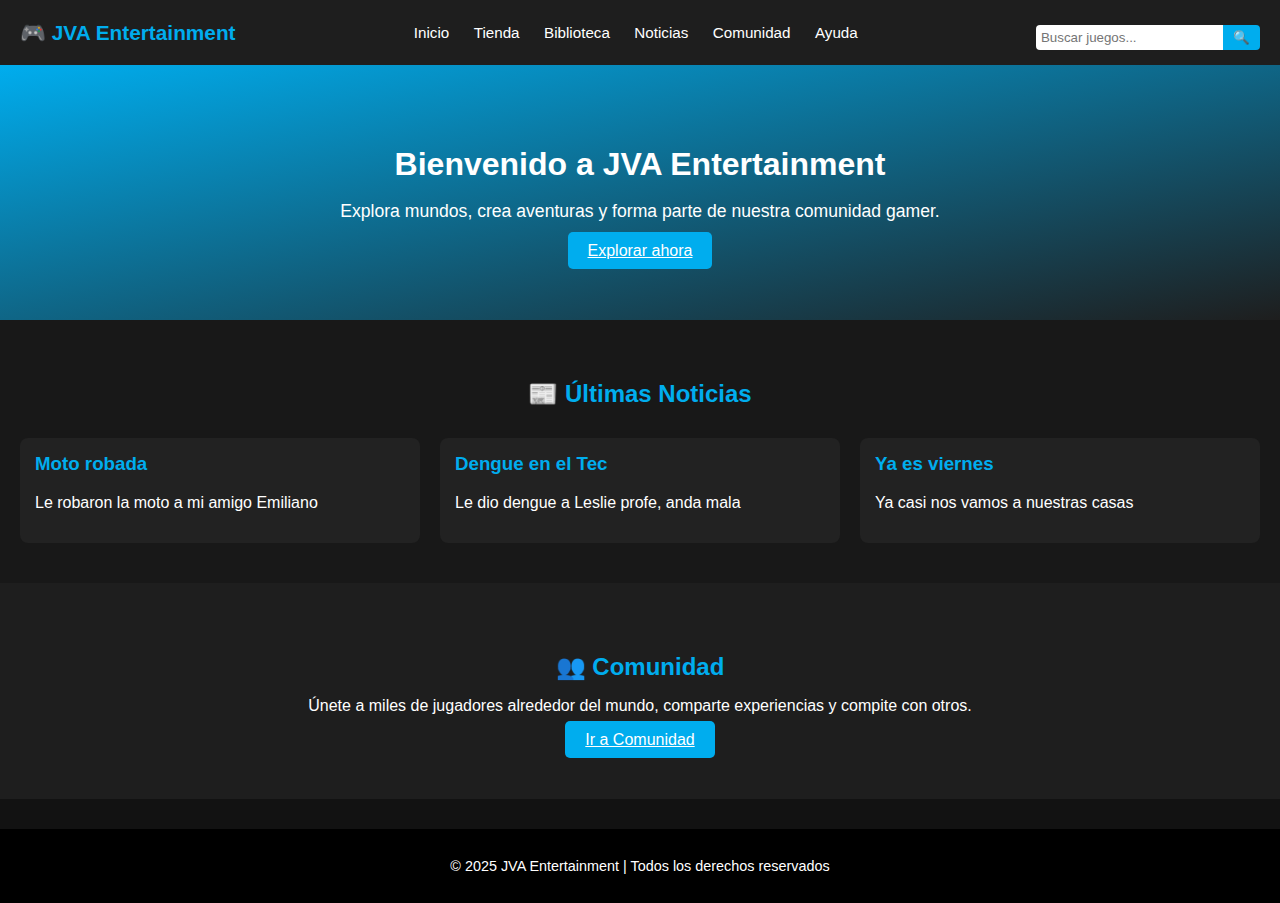
<file: index.html>
<!DOCTYPE html>
<html lang="es">
<head>
    <meta charset="UTF-8">
    <meta name="viewport" content="width=device-width, initial-scale=1.0">
    <title>JVA Entertainment</title>
    <link rel="stylesheet" href="style.css">
</head>
<body>
    <header>
        <div class="logo">🎮 JVA Entertainment</div>
        <nav>
            <a href="#">Inicio</a>
            <a href="tienda.html">Tienda</a>
            <a href="biblioteca.html">Biblioteca</a>
            <a href="noticias.html">Noticias</a>
            <a href="comunidad.html">Comunidad</a>
            <a href="ayuda.html">Ayuda</a>
        </nav>
        <div class="search-container">
            <input type="text" placeholder="Buscar juegos...">
            <button>🔍</button>
        </div>
    </header>

    <main>
        <section class="hero">
            <h1>Bienvenido a JVA Entertainment</h1>
            <p>Explora mundos, crea aventuras y forma parte de nuestra comunidad gamer.</p>
            <a href="tienda.html" class="hero-btn">Explorar ahora</a>

        </section>

        <section class="news">
            <h2>📰 Últimas Noticias</h2>
            <div class="news-grid">
                <article>
                    <h3>Moto robada</h3>
                    <p>Le robaron la moto a mi amigo Emiliano</p>
                </article>
                <article>
                    <h3>Dengue en el Tec</h3>
                    <p>Le dio dengue a Leslie profe, anda mala</p>
                </article>
                <article>
                    <h3>Ya es viernes</h3>
                    <p>Ya casi nos vamos a nuestras casas</p>
                </article>
            </div>
        </section>

        <section class="community">
            <h2>👥 Comunidad</h2>
            <p>Únete a miles de jugadores alrededor del mundo, comparte experiencias y compite con otros.</p>
            <a href="comunidad.html" class="hero-btn">Ir a Comunidad</a>

        </section>
    </main>

    <footer>
        <p>© 2025 JVA Entertainment | Todos los derechos reservados</p>
    </footer>
</body>
</html>
</file>
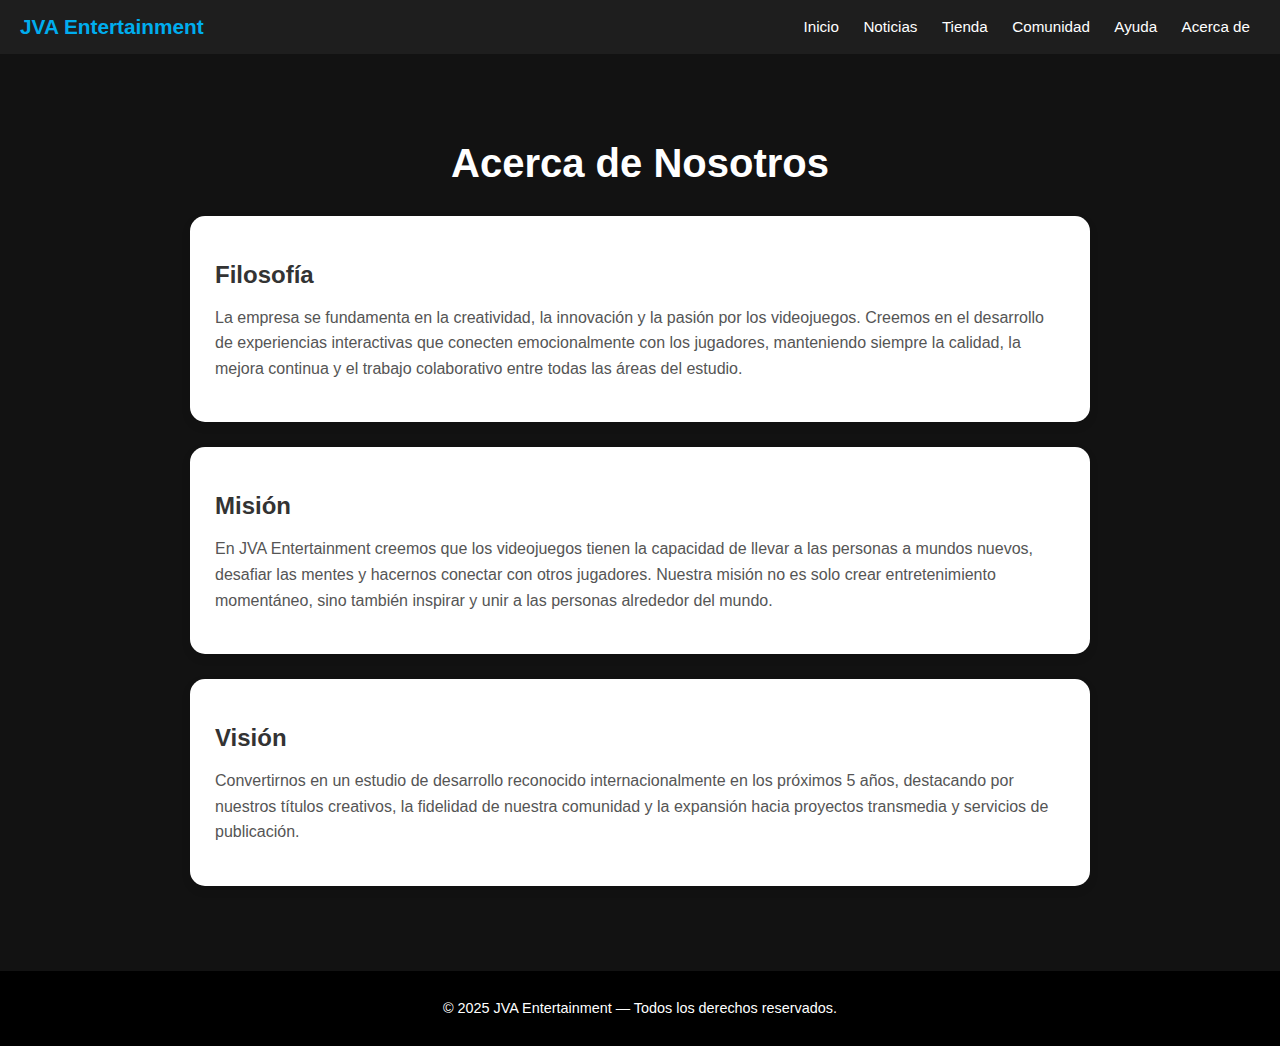
<file: acerca.html>
<!DOCTYPE html>
<html lang="es">
<head>
    <meta charset="UTF-8">
    <meta name="viewport" content="width=device-width, initial-scale=1.0">
    <title>Acerca de - JVA Entertainment</title>
    <link rel="stylesheet" href="style.css">
</head>

<body>

    <!-- ENCABEZADO -->
    <header>
        <div class="logo">JVA Entertainment</div>
        <nav>
            <a href="index.html">Inicio</a>
            <a href="noticias.html">Noticias</a>
            <a href="tienda.html">Tienda</a>
            <a href="comunidad.html">Comunidad</a>
            <a href="ayuda.html">Ayuda</a>
            <a href="acerca.html" class="active">Acerca de</a>
        </nav>
    </header>

    <!-- CONTENIDO PRINCIPAL -->
    <section class="about-container">
        <h1>Acerca de Nosotros</h1>

        <div class="about-card">
            <h2>Filosofía</h2>
            <p>
                La empresa se fundamenta en la creatividad, la innovación y la pasión por los videojuegos.
                Creemos en el desarrollo de experiencias interactivas que conecten emocionalmente con los
                jugadores, manteniendo siempre la calidad, la mejora continua y el trabajo colaborativo entre
                todas las áreas del estudio.
            </p>
        </div>

        <div class="about-card">
            <h2>Misión</h2>
            <p>
                En JVA Entertainment creemos que los videojuegos tienen la capacidad de llevar a las
                personas a mundos nuevos, desafiar las mentes y hacernos conectar con otros jugadores.
                Nuestra misión no es solo crear entretenimiento momentáneo, sino también inspirar y unir a
                las personas alrededor del mundo.
            </p>
        </div>

        <div class="about-card">
            <h2>Visión</h2>
            <p>
                Convertirnos en un estudio de desarrollo reconocido internacionalmente en los próximos 5
                años, destacando por nuestros títulos creativos, la fidelidad de nuestra comunidad y la
                expansión hacia proyectos transmedia y servicios de publicación.
            </p>
        </div>
    </section>

    <!-- PIE DE PÁGINA -->
    <footer>
        <p>© 2025 JVA Entertainment — Todos los derechos reservados.</p>
    </footer>

</body>
</html>
</file>
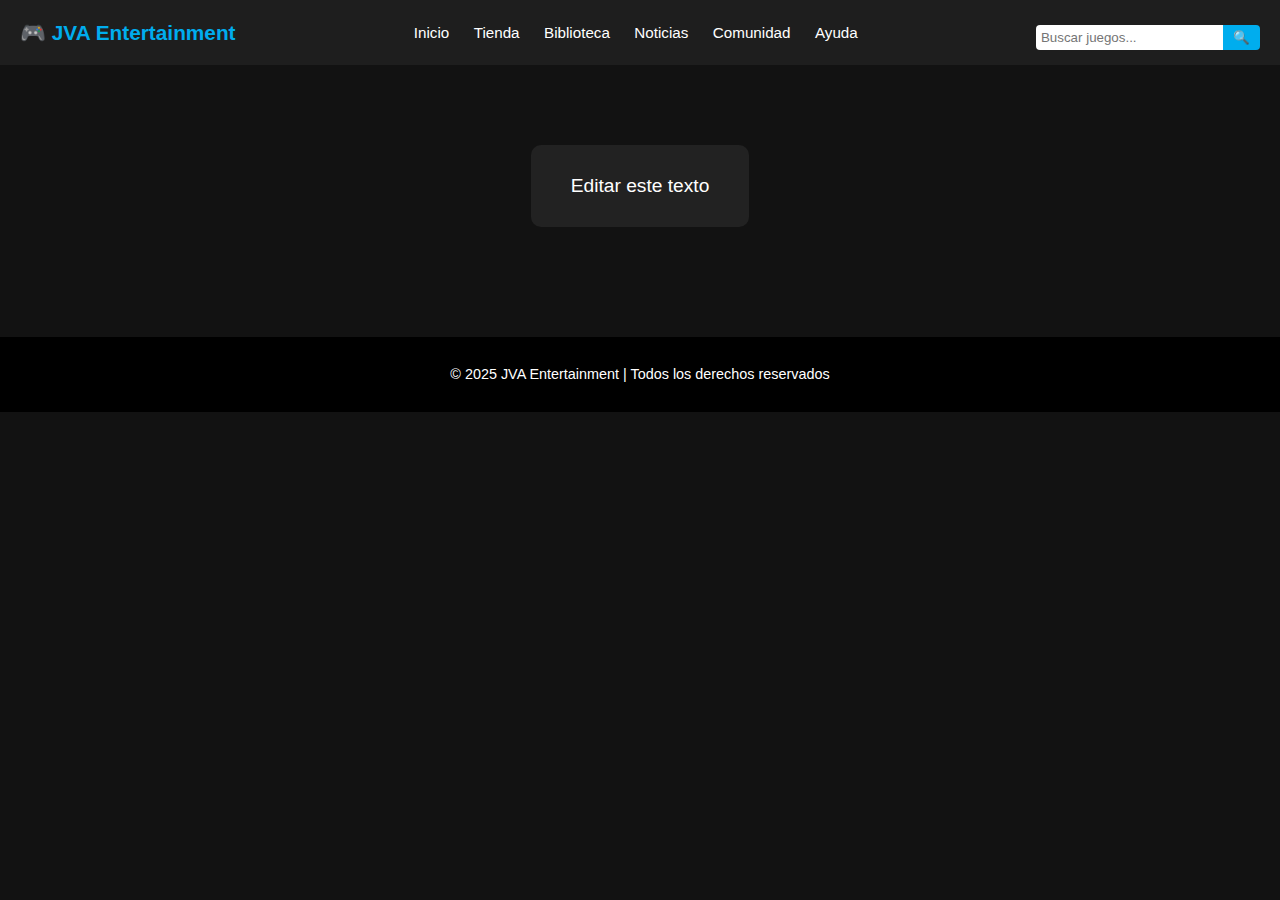
<file: Ayuda.html>
<!DOCTYPE html>
<html lang="es">
<head>
    <meta charset="UTF-8">
    <meta name="viewport" content="width=device-width, initial-scale=1.0">
    <title>Ayuda - JVA Entertainment</title>
    <link rel="stylesheet" href="style.css">
</head>
<body>
    <header>
        <div class="logo">🎮 JVA Entertainment</div>
        <nav>
            <a href="index.html">Inicio</a>
            <a href="tienda.html">Tienda</a>
            <a href="biblioteca.html">Biblioteca</a>
            <a href="noticias.html">Noticias</a>
            <a href="comunidad.html">Comunidad</a>
            <a href="ayuda.html" class="activo">Ayuda</a>
        </nav>
        <div class="search-container">
            <input type="text" placeholder="Buscar juegos...">
            <button>🔍</button>
        </div>
    </header>

    <main>
        <section class="content ayuda">
            <div class="help-box">
                Editar este texto
            </div>
        </section>
    </main>

    <footer>
        <p>© 2025 JVA Entertainment | Todos los derechos reservados</p>
    </footer>
</body>
</html>
</file>
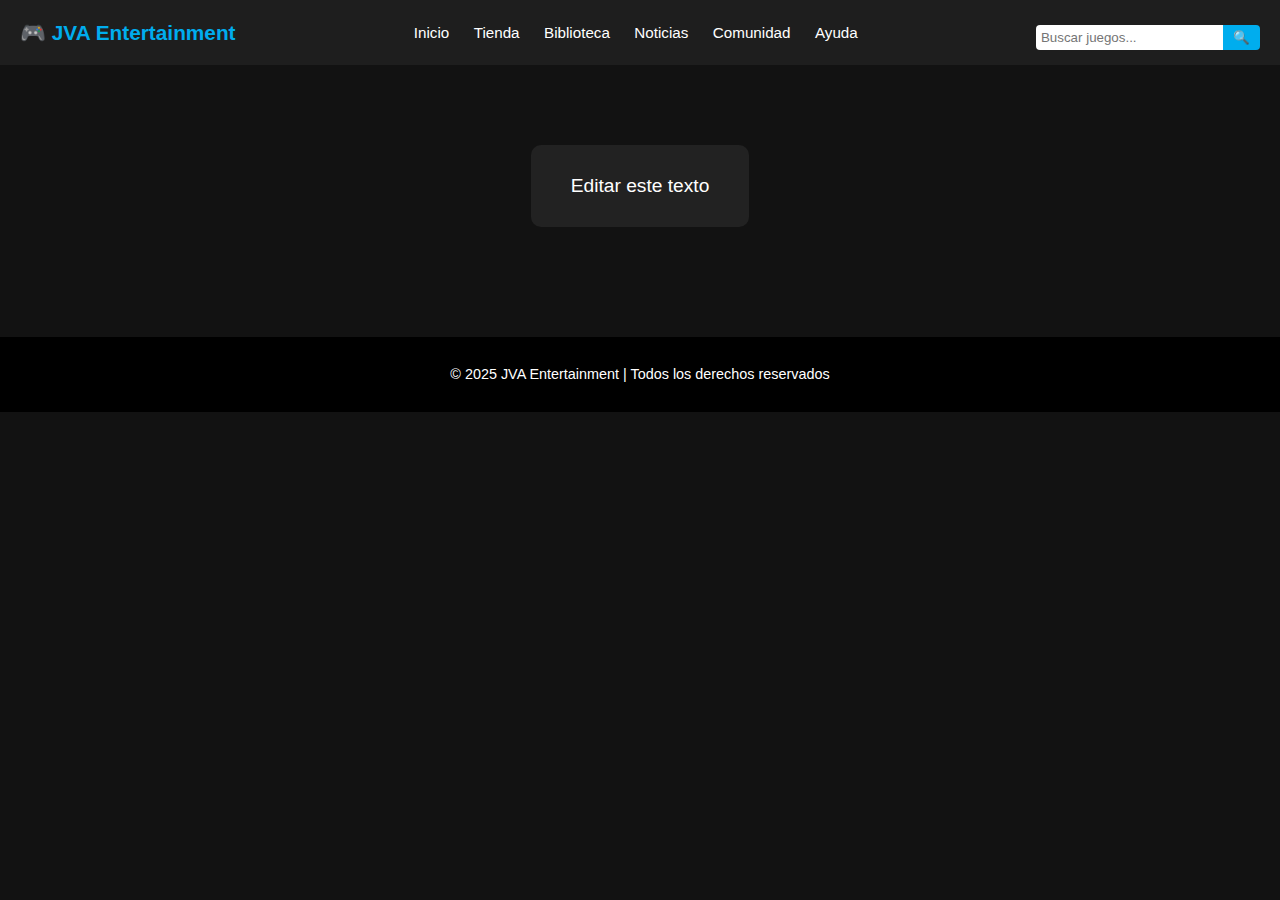
<file: ayuda.html>
<!DOCTYPE html>
<html lang="es">
<head>
    <meta charset="UTF-8">
    <meta name="viewport" content="width=device-width, initial-scale=1.0">
    <title>Ayuda - JVA Entertainment</title>
    <link rel="stylesheet" href="Style.css">
</head>
<body>
    <header>
        <div class="logo">🎮 JVA Entertainment</div>
        <nav>
            <a href="index.html">Inicio</a>
            <a href="tienda.html">Tienda</a>
            <a href="biblioteca.html">Biblioteca</a>
            <a href="noticias.html">Noticias</a>
            <a href="comunidad.html">Comunidad</a>
            <a href="ayuda.html" class="activo">Ayuda</a>
        </nav>
        <div class="search-container">
            <input type="text" placeholder="Buscar juegos...">
            <button>🔍</button>
        </div>
    </header>

    <main>
        <section class="content ayuda">
            <div class="help-box">
                Editar este texto
            </div>
        </section>
    </main>

    <footer>
        <p>© 2025 JVA Entertainment | Todos los derechos reservados</p>
    </footer>
</body>
</html>
</file>
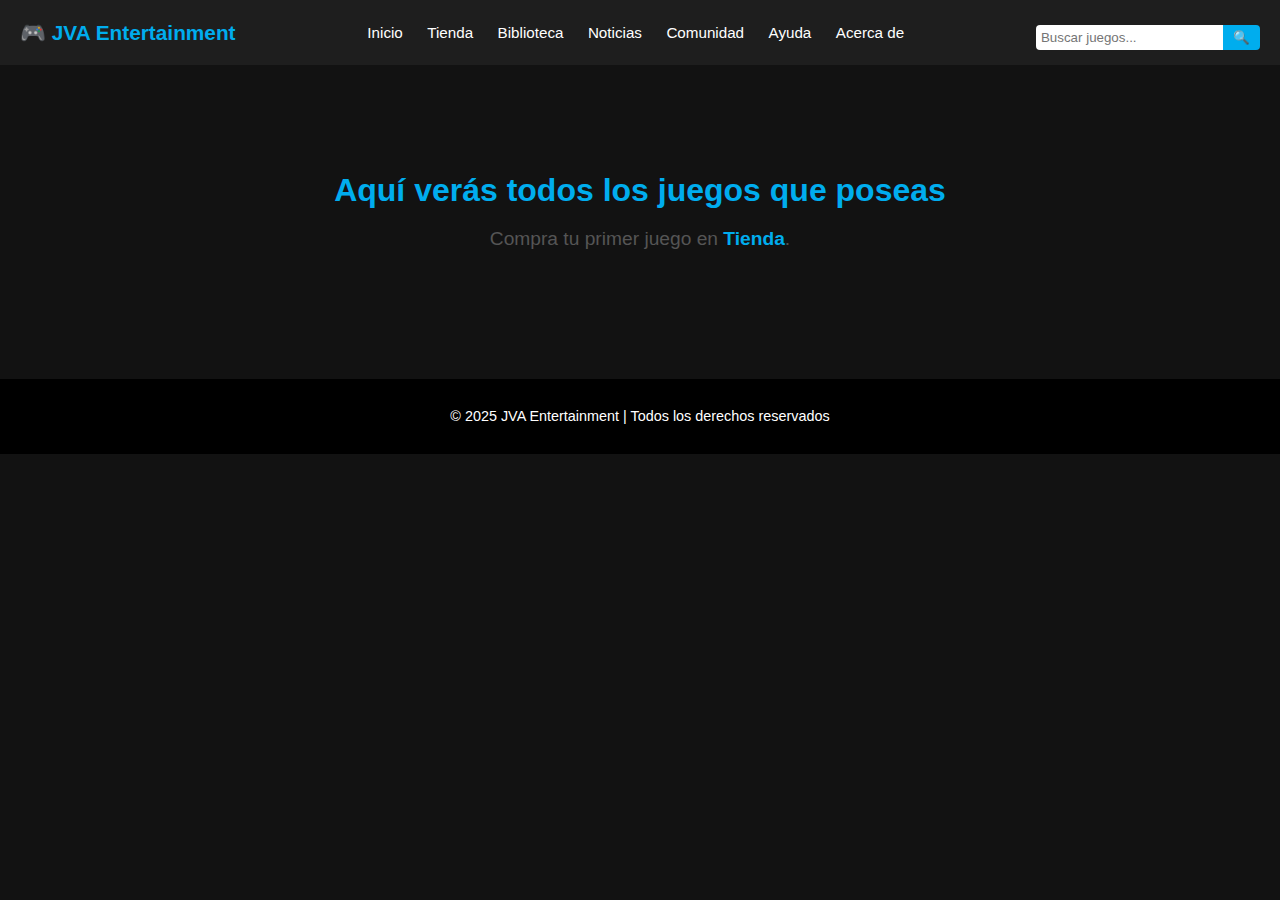
<file: biblioteca.html>
<!DOCTYPE html>
<html lang="es">
<head>
    <meta charset="UTF-8">
    <meta name="viewport" content="width=device-width, initial-scale=1.0">
    <title>Biblioteca - JVA Entertainment</title>
    <link rel="stylesheet" href="Style.css">
</head>
<body>
    <header>
        <div class="logo">🎮 JVA Entertainment</div>
        <nav>
            <a href="index.html">Inicio</a>
            <a href="tienda.html">Tienda</a>
            <a href="biblioteca.html" class="activo">Biblioteca</a>
            <a href="noticias.html">Noticias</a>
            <a href="comunidad.html">Comunidad</a>
            <a href="ayuda.html">Ayuda</a>
            <a href="acerca.html">Acerca de</a> 
            
        </nav>
        <div class="search-container">
            <input type="text" placeholder="Buscar juegos...">
            <button>🔍</button>
        </div>
    </header>

    <main>
        <section class="content">
            <h2>Aquí verás todos los juegos que poseas</h2>
            <p>Compra tu primer juego en <a href="tienda.html">Tienda</a>.</p>
        </section>
    </main>

    <footer>
        <p>© 2025 JVA Entertainment | Todos los derechos reservados</p>
    </footer>
</body>
</html>
</file>
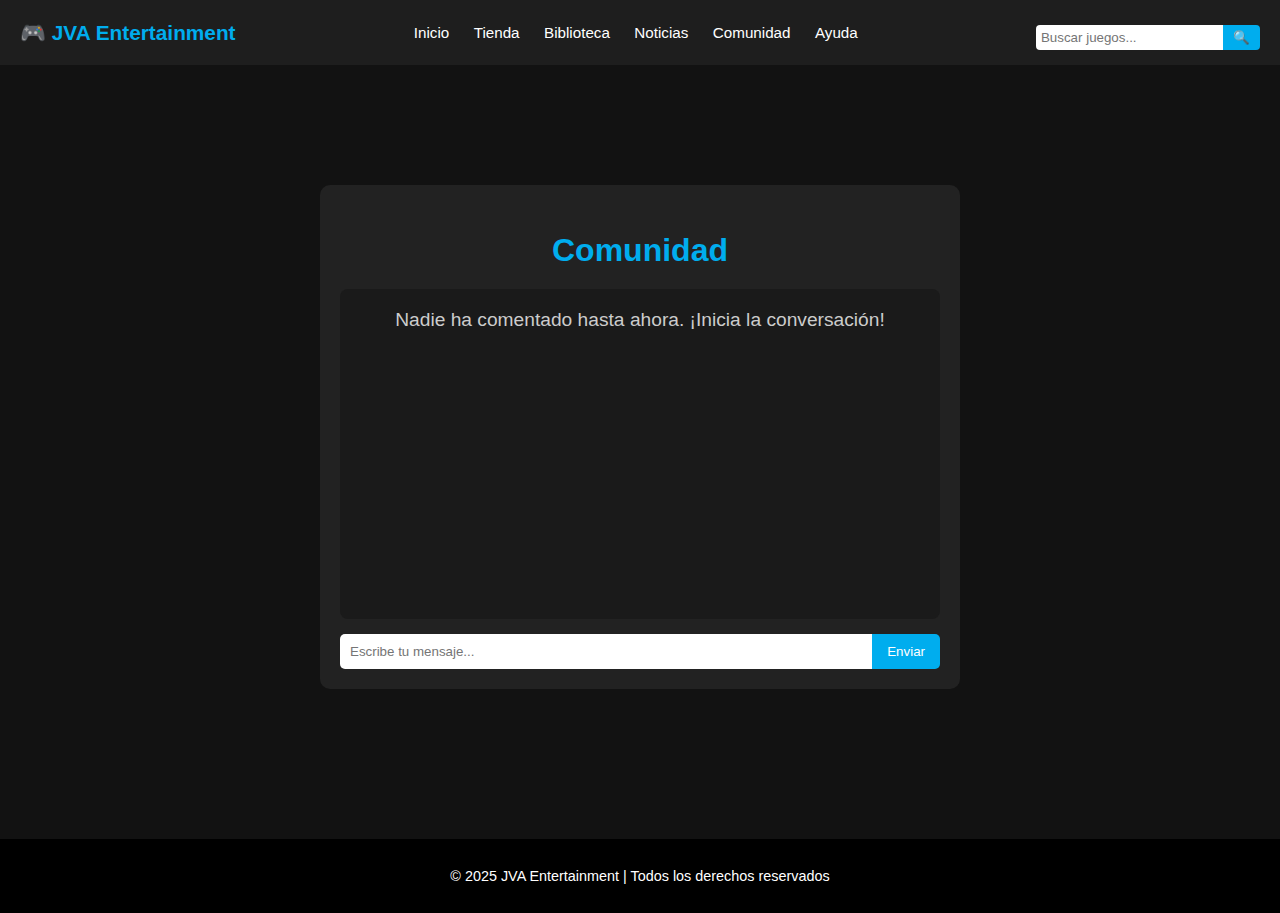
<file: Comunidad.html>
<!DOCTYPE html>
<html lang="es">
<head>
    <meta charset="UTF-8">
    <meta name="viewport" content="width=device-width, initial-scale=1.0">
    <title>Comunidad - JVA Entertainment</title>
    <link rel="stylesheet" href="style.css">
    <style>
        /* ======== Chat simulado ======== */
        .chat-container {
            max-width: 600px;
            margin: 40px auto;
            background-color: #222;
            padding: 20px;
            border-radius: 10px;
            color: #fff;
        }

        .chat-container h2 {
            color: #00adee;
            text-align: center;
            margin-bottom: 20px;
        }

        .chat-box {
            background-color: #1a1a1a;
            padding: 15px;
            border-radius: 8px;
            min-height: 150px;
            max-height: 400px;
            overflow-y: auto;
            margin-bottom: 15px;
        }

        .chat-box p {
            margin: 5px 0;
        }

        .chat-box .placeholder {
            font-size: 1.2rem;
            color: #ccc;
            text-align: center;
        }

        .chat-input {
            display: flex;
        }

        .chat-input input {
            flex: 1;
            padding: 10px;
            border-radius: 5px 0 0 5px;
            border: none;
            outline: none;
        }

        .chat-input button {
            padding: 10px 15px;
            border: none;
            background-color: #00adee;
            color: white;
            cursor: pointer;
            border-radius: 0 5px 5px 0;
        }

        .chat-input button:hover {
            background-color: #0090c8;
        }
    </style>
</head>
<body>
    <header>
        <div class="logo">🎮 JVA Entertainment</div>
        <nav>
            <a href="index.html">Inicio</a>
            <a href="tienda.html">Tienda</a>
            <a href="biblioteca.html">Biblioteca</a>
            <a href="noticias.html">Noticias</a>
            <a href="comunidad.html" class="activo">Comunidad</a>
            <a href="ayuda.html">Ayuda</a>
        </nav>
        <div class="search-container">
            <input type="text" placeholder="Buscar juegos...">
            <button>🔍</button>
        </div>
    </header>

    <main>
        <section class="content comunidad">
            <div class="chat-container">
                <h2>Comunidad</h2>
                <div class="chat-box" id="chatBox">
                    <p class="placeholder">Nadie ha comentado hasta ahora. ¡Inicia la conversación!</p>
                </div>
                <div class="chat-input">
                    <input type="text" id="chatInput" placeholder="Escribe tu mensaje...">
                    <button onclick="enviarMensaje()">Enviar</button>
                </div>
            </div>
        </section>
    </main>

    <footer>
        <p>© 2025 JVA Entertainment | Todos los derechos reservados</p>
    </footer>

    <script>
        const chatBox = document.getElementById('chatBox');
        const chatInput = document.getElementById('chatInput');

        function enviarMensaje() {
            const texto = chatInput.value.trim();
            if (texto === "") return;

            // Si está el placeholder, se elimina
            const placeholder = chatBox.querySelector('.placeholder');
            if (placeholder) {
                placeholder.remove();
            }

            const mensaje = document.createElement('p');
            mensaje.textContent = `usuario00: ${texto}`;
            chatBox.appendChild(mensaje);

            // Limpiar input y hacer scroll hacia abajo
            chatInput.value = "";
            chatBox.scrollTop = chatBox.scrollHeight;
        }

        // Permitir enviar con Enter
        chatInput.addEventListener('keypress', function(e) {
            if (e.key === 'Enter') {
                enviarMensaje();
            }
        });
    </script>
</body>
</html>
</file>
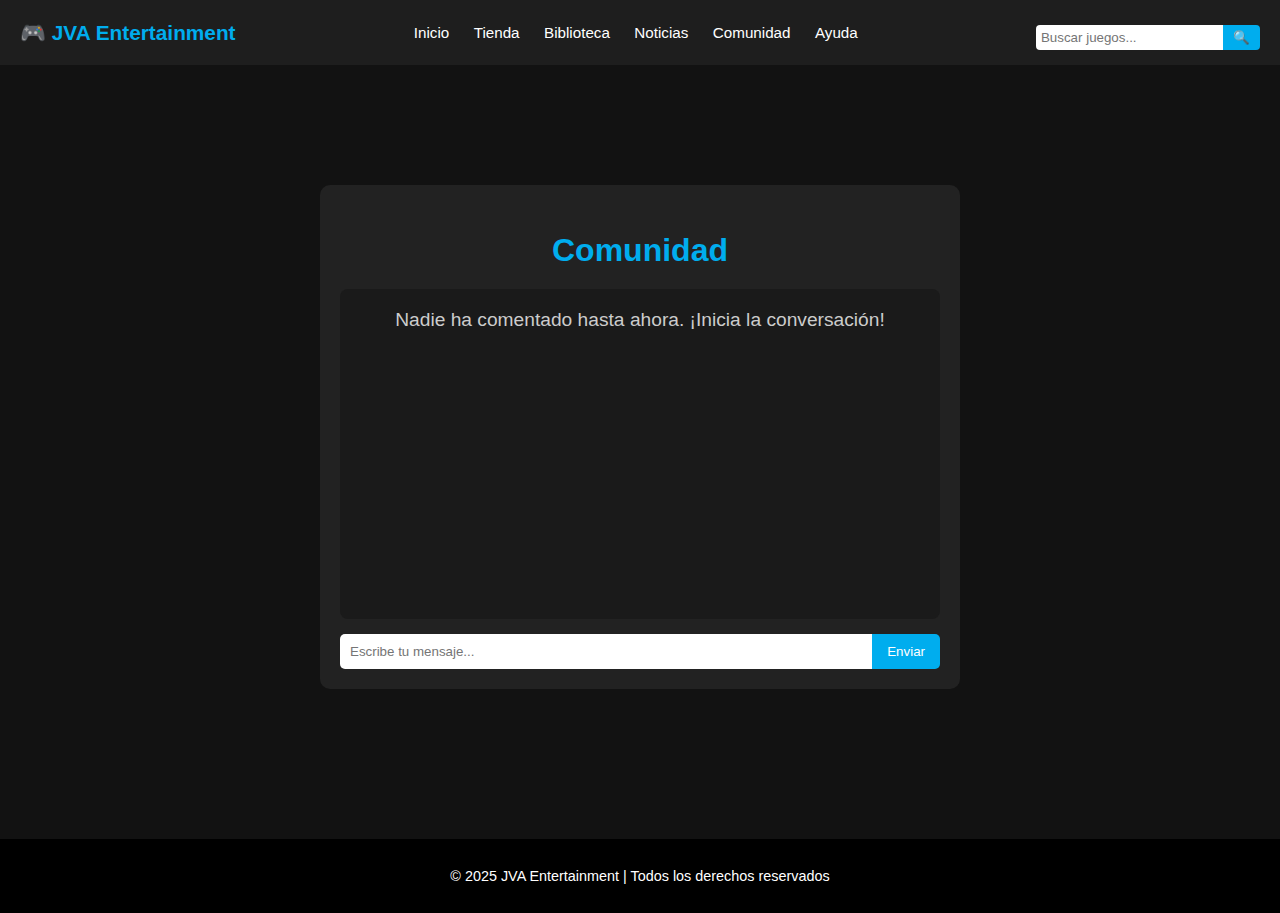
<file: comunidad.html>
<!DOCTYPE html>
<html lang="es">
<head>
    <meta charset="UTF-8">
    <meta name="viewport" content="width=device-width, initial-scale=1.0">
    <title>Comunidad - JVA Entertainment</title>
    <link rel="stylesheet" href="Style.css">
    <style>
        /* ======== Chat simulado ======== */
        .chat-container {
            max-width: 600px;
            margin: 40px auto;
            background-color: #222;
            padding: 20px;
            border-radius: 10px;
            color: #fff;
        }

        .chat-container h2 {
            color: #00adee;
            text-align: center;
            margin-bottom: 20px;
        }

        .chat-box {
            background-color: #1a1a1a;
            padding: 15px;
            border-radius: 8px;
            min-height: 150px;
            max-height: 400px;
            overflow-y: auto;
            margin-bottom: 15px;
        }

        .chat-box p {
            margin: 5px 0;
        }

        .chat-box .placeholder {
            font-size: 1.2rem;
            color: #ccc;
            text-align: center;
        }

        .chat-input {
            display: flex;
        }

        .chat-input input {
            flex: 1;
            padding: 10px;
            border-radius: 5px 0 0 5px;
            border: none;
            outline: none;
        }

        .chat-input button {
            padding: 10px 15px;
            border: none;
            background-color: #00adee;
            color: white;
            cursor: pointer;
            border-radius: 0 5px 5px 0;
        }

        .chat-input button:hover {
            background-color: #0090c8;
        }
    </style>
</head>
<body>
    <header>
        <div class="logo">🎮 JVA Entertainment</div>
        <nav>
            <a href="index.html">Inicio</a>
            <a href="tienda.html">Tienda</a>
            <a href="biblioteca.html">Biblioteca</a>
            <a href="noticias.html">Noticias</a>
            <a href="comunidad.html" class="activo">Comunidad</a>
            <a href="ayuda.html">Ayuda</a>
        </nav>
        <div class="search-container">
            <input type="text" placeholder="Buscar juegos...">
            <button>🔍</button>
        </div>
    </header>

    <main>
        <section class="content comunidad">
            <div class="chat-container">
                <h2>Comunidad</h2>
                <div class="chat-box" id="chatBox">
                    <p class="placeholder">Nadie ha comentado hasta ahora. ¡Inicia la conversación!</p>
                </div>
                <div class="chat-input">
                    <input type="text" id="chatInput" placeholder="Escribe tu mensaje...">
                    <button onclick="enviarMensaje()">Enviar</button>
                </div>
            </div>
        </section>
    </main>

    <footer>
        <p>© 2025 JVA Entertainment | Todos los derechos reservados</p>
    </footer>

    <script>
        const chatBox = document.getElementById('chatBox');
        const chatInput = document.getElementById('chatInput');

        function enviarMensaje() {
            const texto = chatInput.value.trim();
            if (texto === "") return;

            // Si está el placeholder, se elimina
            const placeholder = chatBox.querySelector('.placeholder');
            if (placeholder) {
                placeholder.remove();
            }

            const mensaje = document.createElement('p');
            mensaje.textContent = `usuario00: ${texto}`;
            chatBox.appendChild(mensaje);

            // Limpiar input y hacer scroll hacia abajo
            chatInput.value = "";
            chatBox.scrollTop = chatBox.scrollHeight;
        }

        // Permitir enviar con Enter
        chatInput.addEventListener('keypress', function(e) {
            if (e.key === 'Enter') {
                enviarMensaje();
            }
        });
    </script>
</body>
</html>
</file>
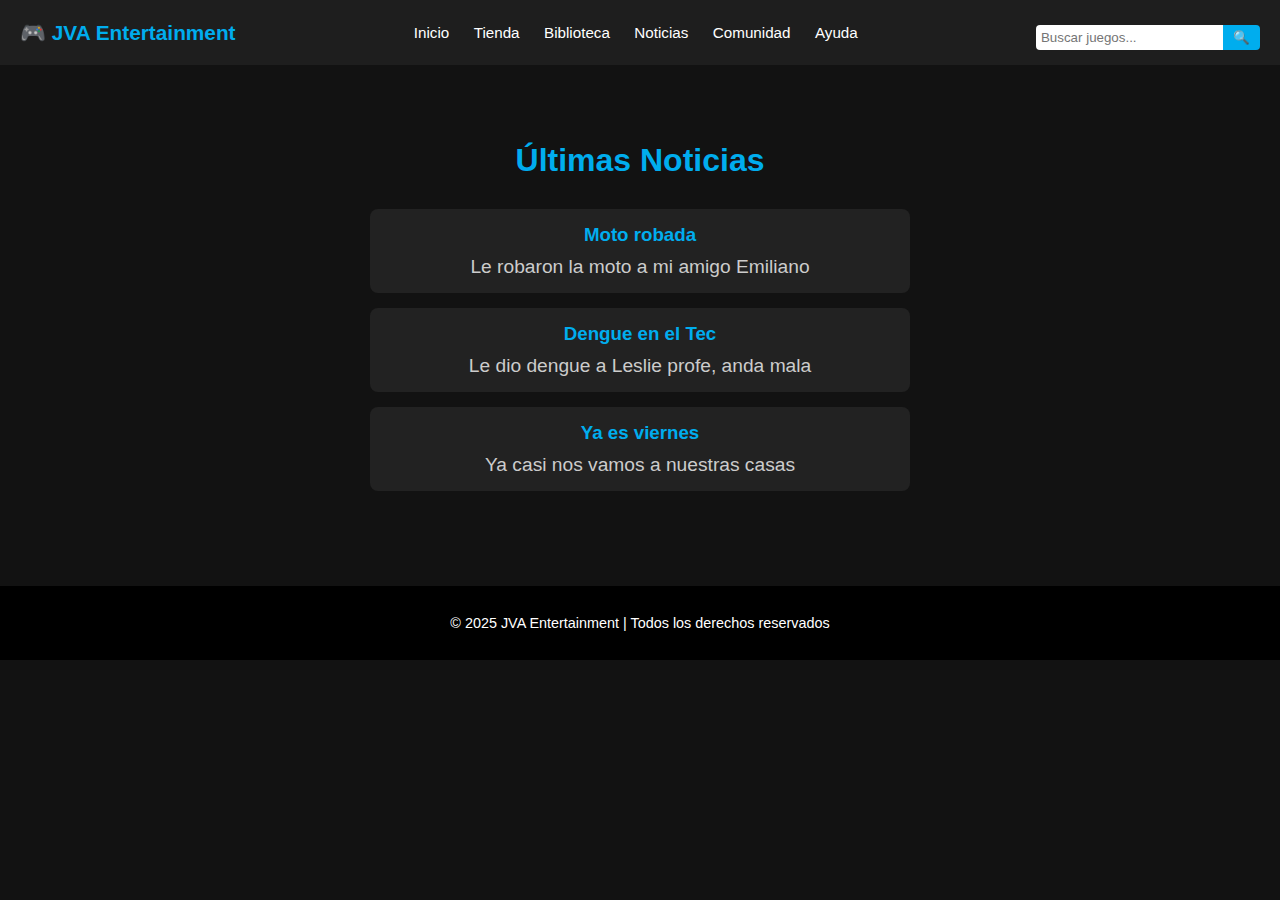
<file: Noticias.html>
<!DOCTYPE html>
<html lang="es">
<head>
    <meta charset="UTF-8">
    <meta name="viewport" content="width=device-width, initial-scale=1.0">
    <title>Noticias - JVA Entertainment</title>
    <link rel="stylesheet" href="Style.css">
</head>
<body>
    <header>
        <div class="logo">🎮 JVA Entertainment</div>
        <nav>
            <a href="index.html">Inicio</a>
            <a href="tienda.html">Tienda</a>
            <a href="biblioteca.html">Biblioteca</a>
            <a href="noticias.html" class="activo">Noticias</a>
            <a href="comunidad.html">Comunidad</a>
            <a href="ayuda.html">Ayuda</a>
        </nav>
        <div class="search-container">
            <input type="text" placeholder="Buscar juegos...">
            <button>🔍</button>
        </div>
    </header>

    <main>
        <section class="content noticias">
            <h2>Últimas Noticias</h2>
            <div class="noticia">
                <h3>Moto robada</h3>
                <p>Le robaron la moto a mi amigo Emiliano</p>
            </div>
            <div class="noticia">
                <h3>Dengue en el Tec</h3>
                <p>Le dio dengue a Leslie profe, anda mala</p>
            </div>
            <div class="noticia">
                <h3>Ya es viernes</h3>
                <p>Ya casi nos vamos a nuestras casas</p>
            </div>
        </section>
    </main>

    <footer>
        <p>© 2025 JVA Entertainment | Todos los derechos reservados</p>
    </footer>
</body>
</html>
</file>
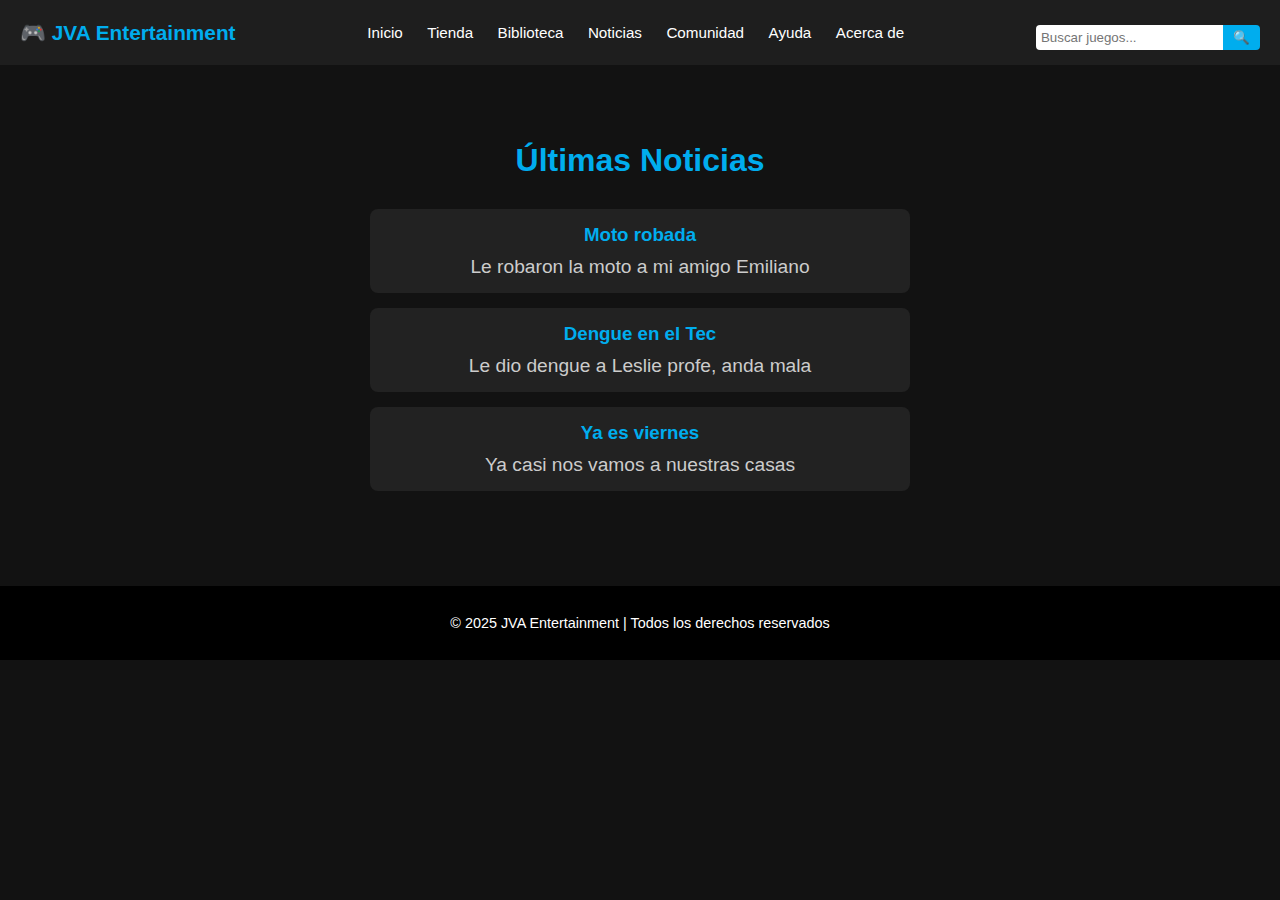
<file: noticias.html>
<!DOCTYPE html>
<html lang="es">
<head>
    <meta charset="UTF-8">
    <meta name="viewport" content="width=device-width, initial-scale=1.0">
    <title>Noticias - JVA Entertainment</title>
    <link rel="stylesheet" href="Style.css">
</head>
<body>
    <header>
        <div class="logo">🎮 JVA Entertainment</div>
        <nav>
            <a href="index.html">Inicio</a>
            <a href="tienda.html">Tienda</a>
            <a href="biblioteca.html">Biblioteca</a>
            <a href="noticias.html" class="activo">Noticias</a>
            <a href="comunidad.html">Comunidad</a>
            <a href="ayuda.html">Ayuda</a>
            <a href="acerca.html">Acerca de</a> 
            
        </nav>
        <div class="search-container">
            <input type="text" placeholder="Buscar juegos...">
            <button>🔍</button>
        </div>
    </header>

    <main>
        <section class="content noticias">
            <h2>Últimas Noticias</h2>
            <div class="noticia">
                <h3>Moto robada</h3>
                <p>Le robaron la moto a mi amigo Emiliano</p>
            </div>
            <div class="noticia">
                <h3>Dengue en el Tec</h3>
                <p>Le dio dengue a Leslie profe, anda mala</p>
            </div>
            <div class="noticia">
                <h3>Ya es viernes</h3>
                <p>Ya casi nos vamos a nuestras casas</p>
            </div>
        </section>
    </main>

    <footer>
        <p>© 2025 JVA Entertainment | Todos los derechos reservados</p>
    </footer>
</body>
</html>
</file>
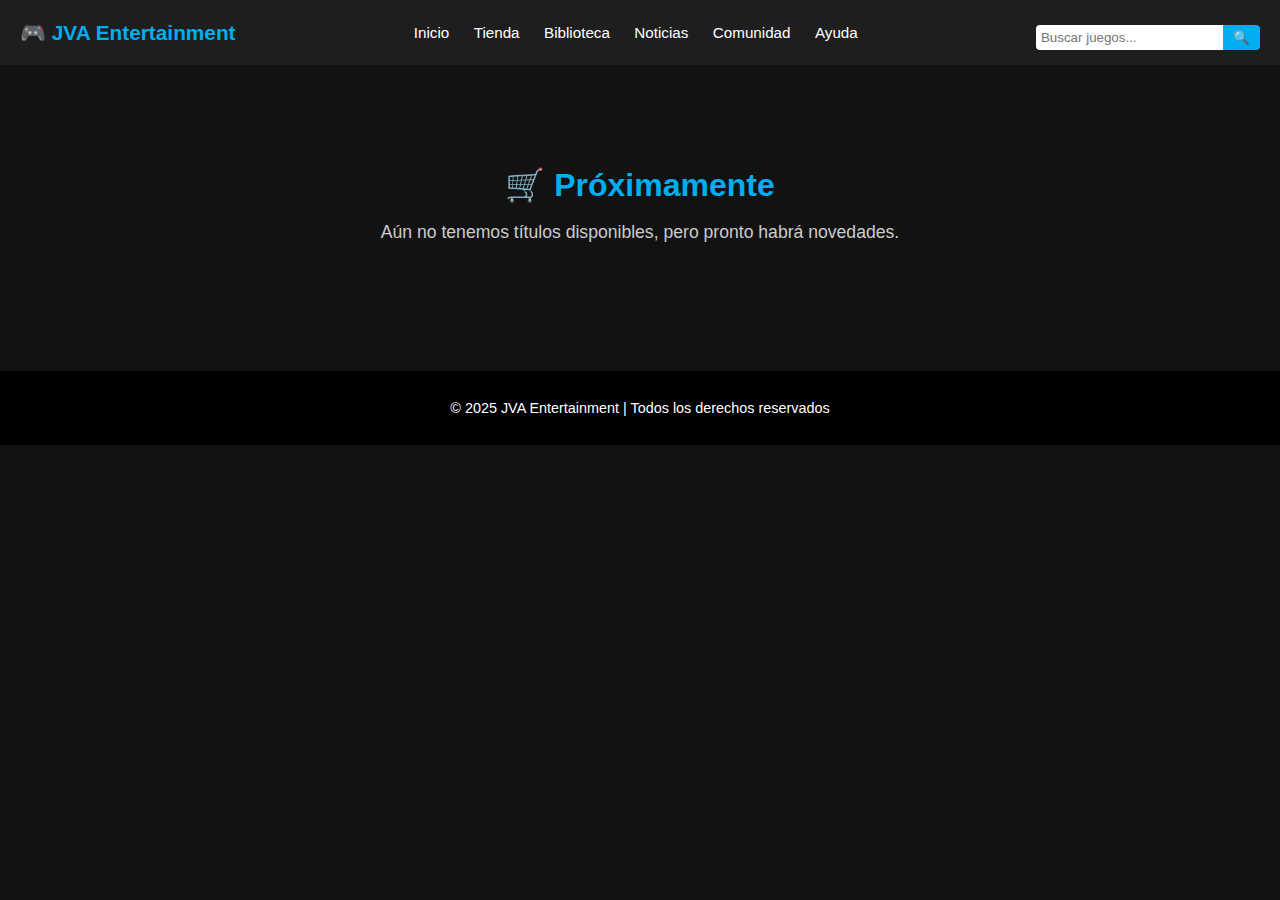
<file: tienda.html>
<!DOCTYPE html>
<html lang="es">
<head>
    <meta charset="UTF-8">
    <meta name="viewport" content="width=device-width, initial-scale=1.0">
    <title>Tienda - JVA Entertainment</title>
    <link rel="stylesheet" href="style.css">
</head>
<body>
    <header>
        <div class="logo">🎮 JVA Entertainment</div>
        <nav>
            <a href="index.html">Inicio</a>
            <a href="tienda.html" class="activo">Tienda</a>
            <a href="biblioteca.html">Biblioteca</a>
            <a href="noticias.html">Noticias</a>
            <a href="comunidad.html">Comunidad</a>
            <a href="ayuda.html">Ayuda</a>
        </nav>
        <div class="search-container">
            <input type="text" placeholder="Buscar juegos...">
            <button>🔍</button>
        </div>
    </header>

    <main>
        <section class="tienda">
            <h1>🛒 Próximamente</h1>
            <p>Aún no tenemos títulos disponibles, pero pronto habrá novedades.</p>
        </section>
    </main>

    <footer>
        <p>© 2025 JVA Entertainment | Todos los derechos reservados</p>
    </footer>
</body>
</html>
</file>
<file: style.css>
/* ======== Estilos generales ======== */
body {
    font-family: 'Segoe UI', Tahoma, sans-serif;
    margin: 0;
    padding: 0;
    background-color: #121212;
    color: #ffffff;
}

/* ======== Header ======== */
header {
    display: flex;
    justify-content: space-between;
    align-items: center;
    background-color: #1e1e1e;
    padding: 15px 20px;
    flex-wrap: wrap;
}

.logo {
    font-size: 1.3rem;
    font-weight: bold;
    color: #00adee;
}

nav a {
    color: white;
    text-decoration: none;
    margin: 0 10px;
    font-size: 0.95rem;
    transition: color 0.2s;
}

nav a:hover {
    color: #00adee;
}

.search-container {
    display: flex;
    align-items: center;
    margin-top: 10px;
}

.search-container input {
    padding: 5px;
    border: none;
    border-radius: 4px 0 0 4px;
    outline: none;
}

.search-container button {
    padding: 5px 10px;
    border: none;
    background-color: #00adee;
    color: white;
    cursor: pointer;
    border-radius: 0 4px 4px 0;
}

.search-container button:hover {
    background-color: #0090c8;
}

/* ======== Hero ======== */
.hero {
    text-align: center;
    padding: 60px 20px;
    background: linear-gradient(to bottom right, #00adee, #1e1e1e);
}

.hero h1 {
    font-size: 2rem;
    margin-bottom: 10px;
}

.hero p {
    font-size: 1.1rem;
    margin-bottom: 20px;
}

.hero-btn {
    padding: 10px 20px;
    font-size: 1rem;
    background-color: #00adee;
    border: none;
    color: white;
    cursor: pointer;
    border-radius: 5px;
}

.hero-btn:hover {
    background-color: #0090c8;
}

/* ======== Noticias ======== */
.news {
    padding: 40px 20px;
    background-color: #181818;
}

.news h2 {
    text-align: center;
    margin-bottom: 30px;
    color: #00adee;
}

.news-grid {
    display: grid;
    grid-template-columns: repeat(auto-fit, minmax(250px, 1fr));
    gap: 20px;
}

.news-grid article {
    background-color: #222;
    padding: 15px;
    border-radius: 8px;
    transition: transform 0.2s;
}

.news-grid article:hover {
    transform: scale(1.03);
}

.news-grid h3 {
    margin-top: 0;
    color: #00adee;
}

/* ======== Comunidad ======== */
.community {
    padding: 50px 20px;
    text-align: center;
    background-color: #1e1e1e;
}

.community h2 {
    color: #00adee;
    margin-bottom: 15px;
}

.community-btn {
    padding: 10px 20px;
    background-color: #00adee;
    border: none;
    color: white;
    font-size: 1rem;
    cursor: pointer;
    border-radius: 5px;
    margin-top: 10px;
}

.community-btn:hover {
    background-color: #0090c8;
}

/* ======== Footer ======== */
footer {
    background-color: #000;
    text-align: center;
    padding: 15px;
    font-size: 0.9rem;
    margin-top: 30px;
}
/* … aquí está todo lo que ya tenías antes … */

/* ======== Tienda ======== */
.tienda {
    text-align: center;
    padding: 80px 20px;
}

.tienda h1 {
    font-size: 2rem;
    color: #00adee;
    margin-bottom: 10px;
}

.tienda p {
    font-size: 1.1rem;
    color: #ccc;
}
/* ======== Biblioteca ======== */
.content {
    text-align: center;  /* Centra todo el contenido dentro de la sección */
    padding: 80px 20px;  /* Espaciado arriba y abajo */
}

.content h2 {
    font-size: 2rem;
    color: #00adee;      /* Azul similar al tema principal */
    margin-bottom: 15px;
}

.content p {
    font-size: 1.2rem;
    color: #555;
}

.content a {
    color: #00adee;      /* Azul para el enlace */
    font-weight: bold;
    text-decoration: none;
}

.content a:hover {
    text-decoration: underline;
    color: #007bb5;      /* Azul más oscuro al pasar el mouse */
}

/* ======== Noticias ======== */
.noticias {
    text-align: center;
    padding: 50px 20px;
}

.noticias h2 {
    font-size: 2rem;
    color: #00adee;
    margin-bottom: 30px;
}

.noticia {
    background-color: #222;
    color: #fff;
    margin: 15px auto;
    padding: 15px 20px;
    border-radius: 8px;
    max-width: 500px;
    transition: transform 0.2s;
}

.noticia:hover {
    transform: scale(1.03);
}

.noticia h3 {
    margin: 0 0 10px 0;
    color: #00adee;
}

.noticia p {
    margin: 0;
    color: #ccc;
}

/* ======== Chat simulado (corregido) ======== */
.chat-box {
    background-color: #1a1a1a;
    padding: 15px;
    border-radius: 8px;
    height: 300px;         /* Altura fija */
    overflow-y: auto;      /* Scroll interno si hay muchos mensajes */
    margin-bottom: 15px;
}

/* ======== Ayuda ======== */
.ayuda {
    text-align: center;
    padding: 80px 20px;
}

.help-box {
    display: inline-block;
    background-color: #222;
    color: #fff;
    padding: 30px 40px;
    border-radius: 10px;
    font-size: 1.2rem;
}

/* ---- ACERCA DE ---- */
.about-container {
    max-width: 900px;
    margin: 40px auto;
    padding: 20px;
    text-align: center;
}

.about-container h1 {
    font-size: 2.5rem;
    margin-bottom: 30px;
}

.about-card {
    background: #ffffff;
    padding: 25px;
    margin-bottom: 25px;
    border-radius: 15px;
    box-shadow: 0 4px 10px rgba(0,0,0,0.1);
    text-align: left;
}

.about-card h2 {
    margin-bottom: 10px;
    color: #333;
}

.about-card p {
    line-height: 1.6rem;
    color: #555;
}

/* ----- Estilo para la página Acerca de ----- */

.acerca-container {
    max-width: 900px;
    margin: 120px auto 40px;
    padding: 20px;
    background: #ffffff10;
    backdrop-filter: blur(6px);
    border-radius: 12px;
    box-shadow: 0 0 10px #00000030;
    color: white;
}

.acerca-container h1 {
    text-align: center;
    font-size: 2.4rem;
    margin-bottom: 30px;
}

.acerca-container h2 {
    margin-top: 30px;
    font-size: 1.8rem;
    color: #4da3ff;
}

.acerca-container p {
    margin-top: 10px;
    font-size: 1.1rem;
    line-height: 1.6;
}
</file>
<file: Style.css>
/* ======== Estilos generales ======== */
body {
    font-family: 'Segoe UI', Tahoma, sans-serif;
    margin: 0;
    padding: 0;
    background-color: #121212;
    color: #ffffff;
}

/* ======== Header ======== */
header {
    display: flex;
    justify-content: space-between;
    align-items: center;
    background-color: #1e1e1e;
    padding: 15px 20px;
    flex-wrap: wrap;
}

.logo {
    font-size: 1.3rem;
    font-weight: bold;
    color: #00adee;
}

nav a {
    color: white;
    text-decoration: none;
    margin: 0 10px;
    font-size: 0.95rem;
    transition: color 0.2s;
}

nav a:hover {
    color: #00adee;
}

.search-container {
    display: flex;
    align-items: center;
    margin-top: 10px;
}

.search-container input {
    padding: 5px;
    border: none;
    border-radius: 4px 0 0 4px;
    outline: none;
}

.search-container button {
    padding: 5px 10px;
    border: none;
    background-color: #00adee;
    color: white;
    cursor: pointer;
    border-radius: 0 4px 4px 0;
}

.search-container button:hover {
    background-color: #0090c8;
}

/* ======== Hero ======== */
.hero {
    text-align: center;
    padding: 60px 20px;
    background: linear-gradient(to bottom right, #00adee, #1e1e1e);
}

.hero h1 {
    font-size: 2rem;
    margin-bottom: 10px;
}

.hero p {
    font-size: 1.1rem;
    margin-bottom: 20px;
}

.hero-btn {
    padding: 10px 20px;
    font-size: 1rem;
    background-color: #00adee;
    border: none;
    color: white;
    cursor: pointer;
    border-radius: 5px;
}

.hero-btn:hover {
    background-color: #0090c8;
}

/* ======== Noticias ======== */
.news {
    padding: 40px 20px;
    background-color: #181818;
}

.news h2 {
    text-align: center;
    margin-bottom: 30px;
    color: #00adee;
}

.news-grid {
    display: grid;
    grid-template-columns: repeat(auto-fit, minmax(250px, 1fr));
    gap: 20px;
}

.news-grid article {
    background-color: #222;
    padding: 15px;
    border-radius: 8px;
    transition: transform 0.2s;
}

.news-grid article:hover {
    transform: scale(1.03);
}

.news-grid h3 {
    margin-top: 0;
    color: #00adee;
}

/* ======== Comunidad ======== */
.community {
    padding: 50px 20px;
    text-align: center;
    background-color: #1e1e1e;
}

.community h2 {
    color: #00adee;
    margin-bottom: 15px;
}

.community-btn {
    padding: 10px 20px;
    background-color: #00adee;
    border: none;
    color: white;
    font-size: 1rem;
    cursor: pointer;
    border-radius: 5px;
    margin-top: 10px;
}

.community-btn:hover {
    background-color: #0090c8;
}

/* ======== Footer ======== */
footer {
    background-color: #000;
    text-align: center;
    padding: 15px;
    font-size: 0.9rem;
    margin-top: 30px;
}
/* … aquí está todo lo que ya tenías antes … */

/* ======== Tienda ======== */
.tienda {
    text-align: center;
    padding: 80px 20px;
}

.tienda h1 {
    font-size: 2rem;
    color: #00adee;
    margin-bottom: 10px;
}

.tienda p {
    font-size: 1.1rem;
    color: #ccc;
}
/* ======== Biblioteca ======== */
.content {
    text-align: center;  /* Centra todo el contenido dentro de la sección */
    padding: 80px 20px;  /* Espaciado arriba y abajo */
}

.content h2 {
    font-size: 2rem;
    color: #00adee;      /* Azul similar al tema principal */
    margin-bottom: 15px;
}

.content p {
    font-size: 1.2rem;
    color: #555;
}

.content a {
    color: #00adee;      /* Azul para el enlace */
    font-weight: bold;
    text-decoration: none;
}

.content a:hover {
    text-decoration: underline;
    color: #007bb5;      /* Azul más oscuro al pasar el mouse */
}

/* ======== Noticias ======== */
.noticias {
    text-align: center;
    padding: 50px 20px;
}

.noticias h2 {
    font-size: 2rem;
    color: #00adee;
    margin-bottom: 30px;
}

.noticia {
    background-color: #222;
    color: #fff;
    margin: 15px auto;
    padding: 15px 20px;
    border-radius: 8px;
    max-width: 500px;
    transition: transform 0.2s;
}

.noticia:hover {
    transform: scale(1.03);
}

.noticia h3 {
    margin: 0 0 10px 0;
    color: #00adee;
}

.noticia p {
    margin: 0;
    color: #ccc;
}

/* ======== Chat simulado (corregido) ======== */
.chat-box {
    background-color: #1a1a1a;
    padding: 15px;
    border-radius: 8px;
    height: 300px;         /* Altura fija */
    overflow-y: auto;      /* Scroll interno si hay muchos mensajes */
    margin-bottom: 15px;
}

/* ======== Ayuda ======== */
.ayuda {
    text-align: center;
    padding: 80px 20px;
}

.help-box {
    display: inline-block;
    background-color: #222;
    color: #fff;
    padding: 30px 40px;
    border-radius: 10px;
    font-size: 1.2rem;
}

/* ---- ACERCA DE ---- */
.about-container {
    max-width: 900px;
    margin: 40px auto;
    padding: 20px;
    text-align: center;
}

.about-container h1 {
    font-size: 2.5rem;
    margin-bottom: 30px;
}

.about-card {
    background: #ffffff;
    padding: 25px;
    margin-bottom: 25px;
    border-radius: 15px;
    box-shadow: 0 4px 10px rgba(0,0,0,0.1);
    text-align: left;
}

.about-card h2 {
    margin-bottom: 10px;
    color: #333;
}

.about-card p {
    line-height: 1.6rem;
    color: #555;
}

/* ----- Estilo para la página Acerca de ----- */

.acerca-container {
    max-width: 900px;
    margin: 120px auto 40px;
    padding: 20px;
    background: #ffffff10;
    backdrop-filter: blur(6px);
    border-radius: 12px;
    box-shadow: 0 0 10px #00000030;
    color: white;
}

.acerca-container h1 {
    text-align: center;
    font-size: 2.4rem;
    margin-bottom: 30px;
}

.acerca-container h2 {
    margin-top: 30px;
    font-size: 1.8rem;
    color: #4da3ff;
}

.acerca-container p {
    margin-top: 10px;
    font-size: 1.1rem;
    line-height: 1.6;
}
</file>
